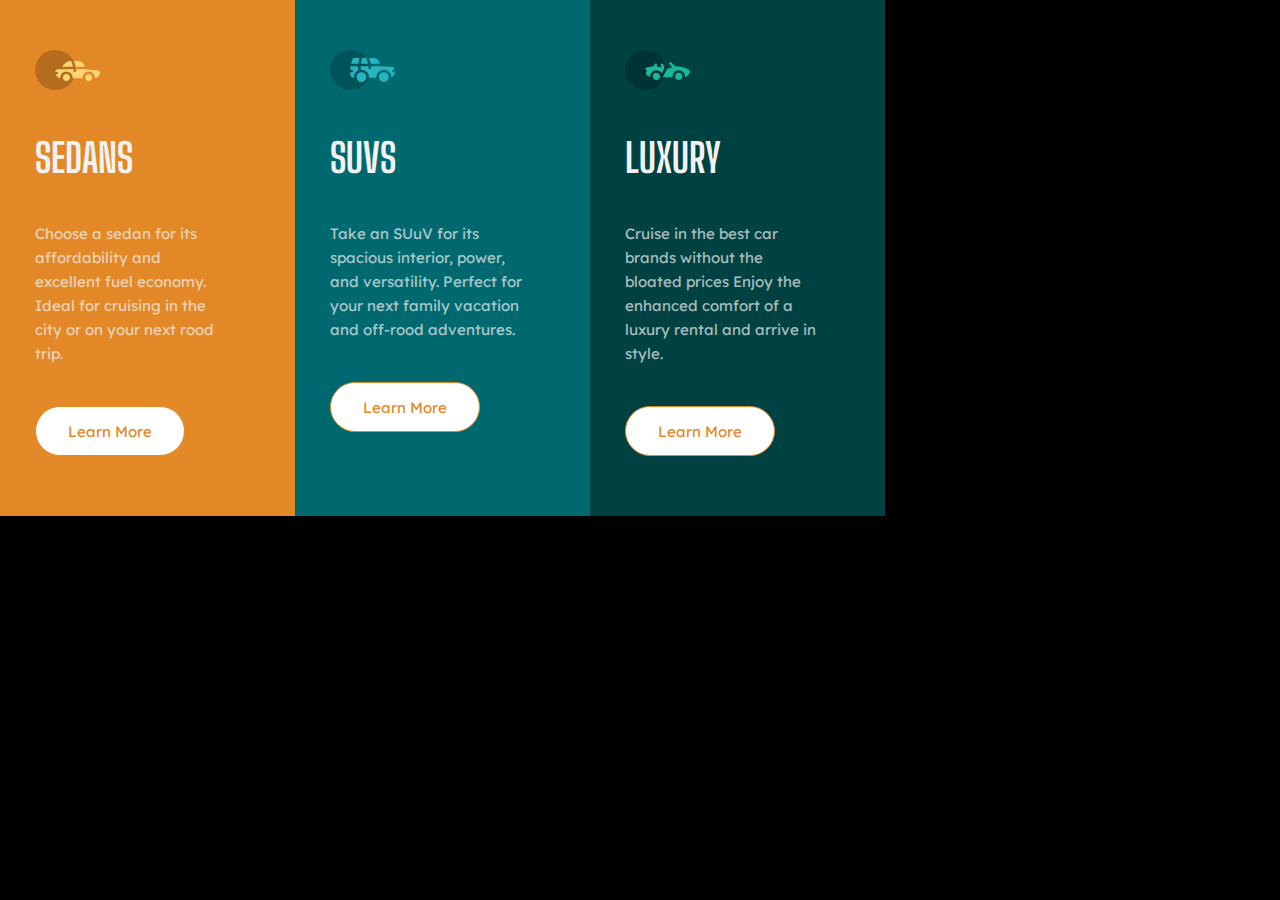
<file: Card_component/index.html>
<!DOCTYPE html>
<html lang="en">

<head>
    <meta charset="UTF-8">
    <meta http-equiv="X-UA-Compatible" content="IE=edge">
    <meta name="viewport" content="width=device-width, initial-scale=1.0">
    <link rel="stylesheet" href="./css/style.css">
    <link rel="preconnect" href="https://fonts.googleapis.com">
    <link rel="preconnect" href="https://fonts.gstatic.com" crossorigin>
    <link href="https://fonts.googleapis.com/css2?family=Big+Shoulders+Display:wght@700&family=Lexend+Deca&display=swap"
        rel="stylesheet">
    <title>Card Components</title>
</head>

<body>
    <div class="ad">
        
            <div class="component__content">
                <div class="component__item-01">
                    <div class="component__inner">
                        <div class="container">

                            <img src="./photo/icon-sedans.svg" alt="card-sedan" class="card__logo">
                            <h5 class="card__title">Sedans</h5>
                            <p class="card__text">Choose a sedan for its affordability and excellent fuel economy. Ideal for
                                cruising in the city or on your next rood trip.</p>
                            </div>
                            <button class="btn">Learn More</button>
                    </div>
                </div>
                <div class="component__item-02">
                    <div class="component__inner">
                        <div class="container">

                            <img src="./photo/icon-suvs.svg" alt="card-suv" class="card__logo">
                            <h5 class="card__title">Suvs</h5>
                            <p class="card__text">Take an SUuV for its spacious interior, power, and versatility. Perfect for your next family vacation and off-rood adventures.</p>
                        </div>
                        <button class="btn">Learn More</button>
                    </div>
                </div>
                <div class="component__item-03">
                    <div class="component__inner">
                        <div class="container">
                            <img src="./photo/icon-luxury.svg" alt="card-luxary" class="card__logo">
                            <h5 class="card__title">Luxury</h5>
                            <p class="card__text">Cruise in the best car brands without the bloated prices Enjoy the enhanced comfort of a luxury rental and arrive in style. </p>
                        </div>
                        <button class="btn">Learn More</button>
                    </div>
                </div>
            </div>
        </div>
</body>

</html>
</file>
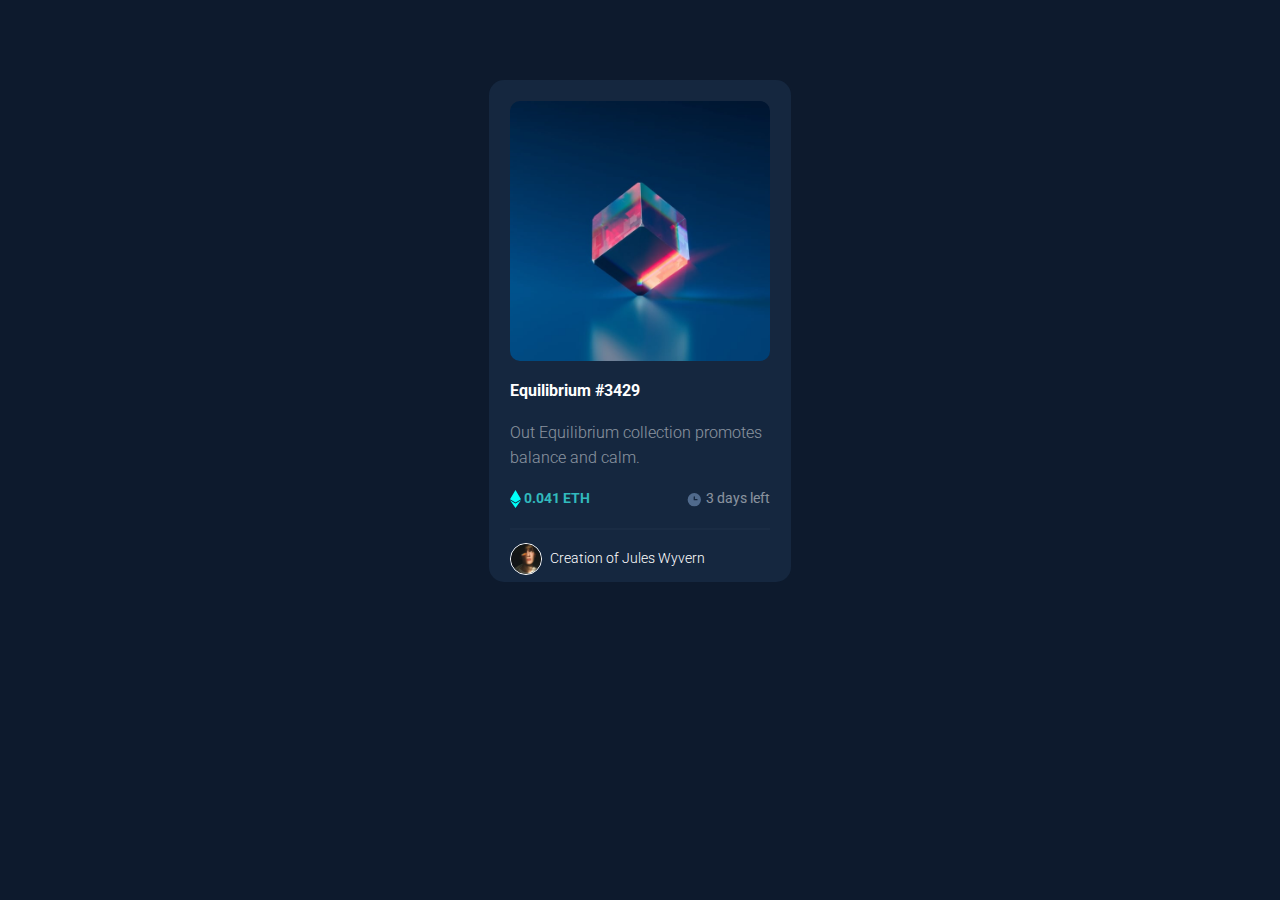
<file: Equilibrium_ad/index.html>
<!DOCTYPE html>
<html lang="en">
<head>
    <meta charset="UTF-8">
    <meta http-equiv="X-UA-Compatible" content="IE=edge">
    <meta name="viewport" content="width=device-width, initial-scale=1.0">
    <link rel="stylesheet" href="./style/style.css">
    <title>Trying</title>
    <link rel="preconnect" href="https://fonts.googleapis.com">
    <link rel="preconnect" href="https://fonts.gstatic.com" crossorigin>
    <link href="https://fonts.googleapis.com/css2?family=Roboto:wght@300;400;700&display=swap" rel="stylesheet">
</head>
<body>
    <div class="ad">
        <div class="container">
            <div class="ad__inner">
                <img src="./images/image-equilibrium.jpg" class="ad__photo">
                <div class="ad__content">
                    <a href="#" class="ad__header">Equilibrium #3429</a>
                    <div class="ad__description">Out Equilibrium collection promotes <br> balance and calm.  </div>
                    <div class="ad__info">
                        <div class="ad__ruby">
                            <img src="./images/icon-ethereum.svg" alt="ruby" class="ad__ruby">
                        0.041 ETH
                        </div>
                        <div class="ad__time">
                            <img src="./images/icon-clock.svg" alt="time" class="ad__watch">
                            3 days left
                        </div>
                    </div>
                    <div class="ad__creator">
                        <img src="./images/image-avatar.png" alt="" class="ad__user-ph">
                        <div class="ad__createdBy"> Creation of <a href="#">Jules Wyvern</a> </div>
                    </div>
                </div>
            </div>
        </div>
    </div>

</body>
</html>
</file>
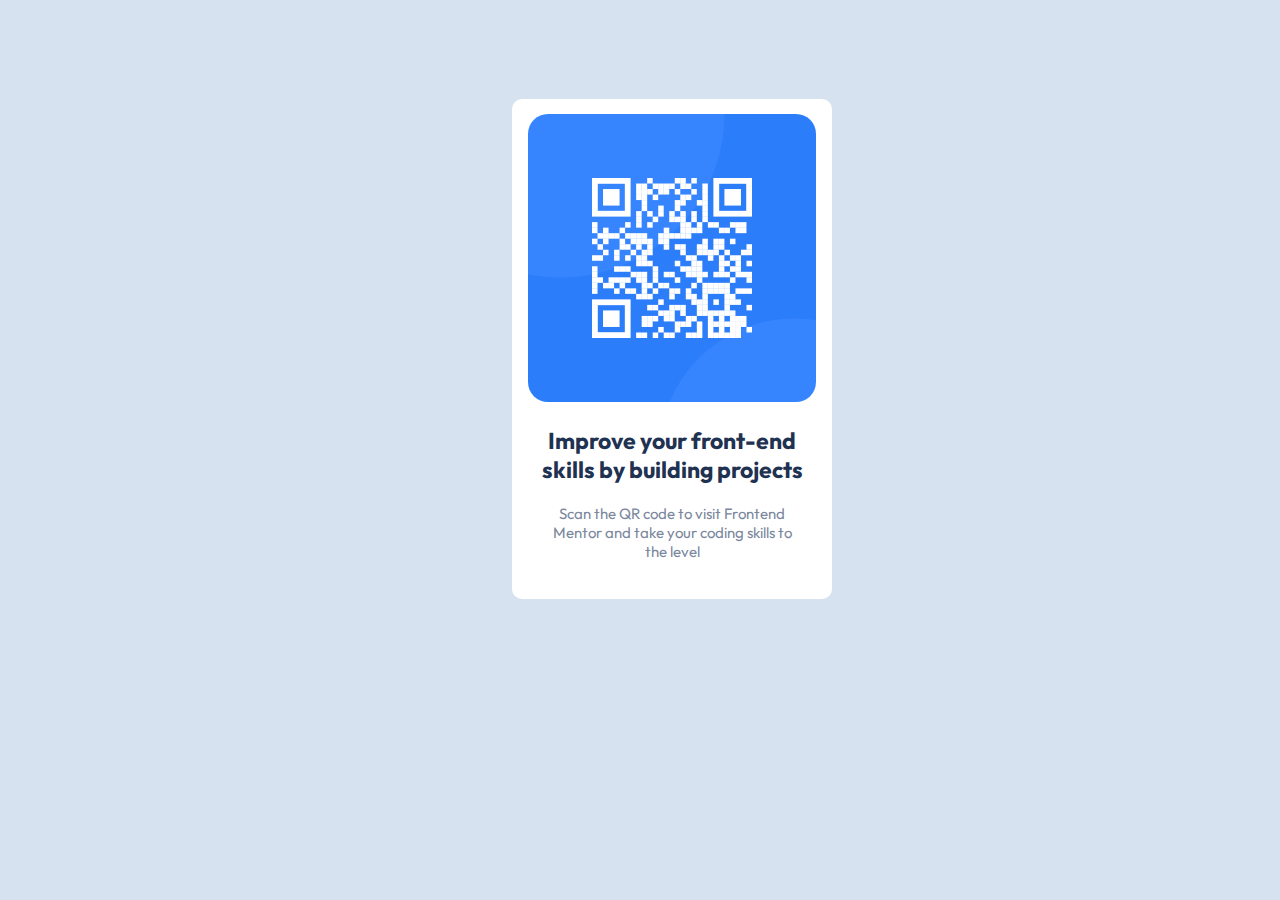
<file: QR_code_ad/index.html>
<!DOCTYPE html>
<html lang="en">
<head>
    <meta charset="UTF-8">
    <meta http-equiv="X-UA-Compatible" content="IE=edge">
    <meta name="viewport" content="width=device-width, initial-scale=1.0">
    <link rel="preconnect" href="https://fonts.googleapis.com">
    <link rel="preconnect" href="https://fonts.gstatic.com" crossorigin>
    <link href="https://fonts.googleapis.com/css2?family=Outfit:wght@400;700&display=swap" rel="stylesheet">
    <link rel="stylesheet" href="./css/style.css">
    <title>Document</title>
</head>
<body>
    
    <div class="ad">
        <div class="container">
            
            <div class="ad__content">
                <img src="./photo/image-qr-code.png" alt="image-qr-code" class="qr">
                <h4 class="ad__title"> Improve your front-end skills by building projects </h4>
                <p class="ad__text">Scan the QR code to visit Frontend <br>
                    Mentor and take your coding skills to <br>the level</p>
            </div>
        </div>
    </div>

</body>
</html>
</file>
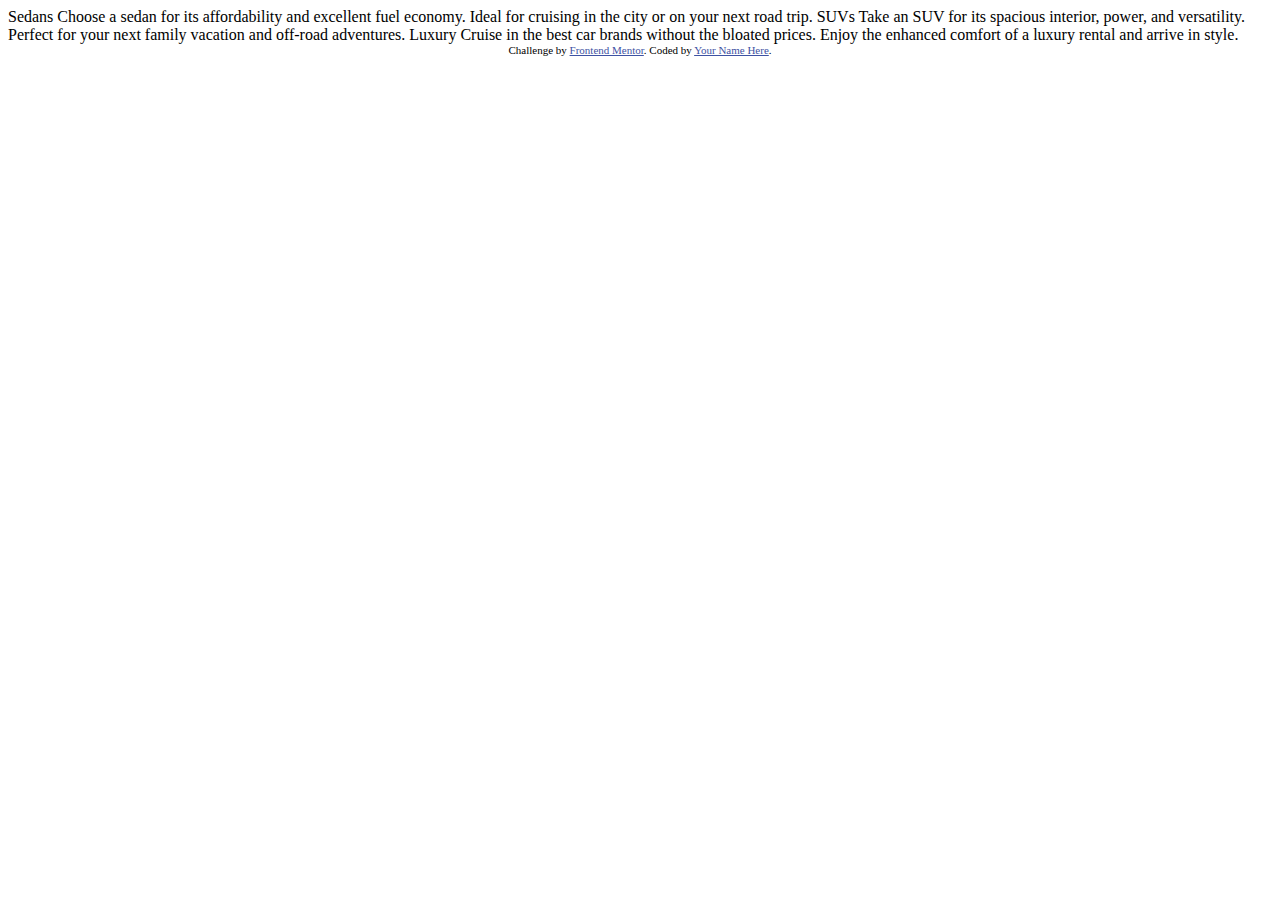
<file: Card_component/3-column-preview-card-component-main/index.html>
<!DOCTYPE html>
<html lang="en">
<head>
  <meta charset="UTF-8">
  <meta name="viewport" content="width=device-width, initial-scale=1.0"> <!-- displays site properly based on user's device -->

  <link rel="icon" type="image/png" sizes="32x32" href="./images/favicon-32x32.png">
  
  <title>Frontend Mentor | 3-column preview card component</title>

  <!-- Feel free to remove these styles or customise in your own stylesheet 👍 -->
  <style>
    .attribution { font-size: 11px; text-align: center; }
    .attribution a { color: hsl(228, 45%, 44%); }
  </style>
</head>
<body>
  
  Sedans
  Choose a sedan for its affordability and excellent fuel economy. Ideal for cruising in the city 
  or on your next road trip.

  SUVs
  Take an SUV for its spacious interior, power, and versatility. Perfect for your next family vacation 
  and off-road adventures.

  Luxury
  Cruise in the best car brands without the bloated prices. Enjoy the enhanced comfort of a luxury 
  rental and arrive in style.
  
  <div class="attribution">
    Challenge by <a href="https://www.frontendmentor.io?ref=challenge" target="_blank">Frontend Mentor</a>. 
    Coded by <a href="#">Your Name Here</a>.
  </div>
</body>
</html>
</file>
<file: Card_component/css/style.css>
body {
    margin: 0;
    padding: 0;

    background-color: #000;
    color: hsl(0, 0%, 95%);
    font-size: 15px;

    font-family: 'Lexend Deca', sans-serif;
}

*,
*::after,
*::before {
    box-sizing: border-box;
}

h1,
h2,
h3,
h4,
h5,
h6,
ul,
p,
i {
    margin: 0;
    padding: 0;
}

img {
    width: 65px;
    height: 40px;
}


.container {
    max-width: 195px;
 
}

.ad {
    display: flex;
    align-content: center;
    margin: 0 auto;
}

.component__content{
    display: flex;
    flex-flow: row;

}

.component__inner{
      padding: 50px 65px 60px 35px;
}

.component__item-01 {
    /* width: 300px;
    height: 500px; */

    background-color: hsl(31, 77%, 52%);
}

.component__item-02 {
    /* width: 300px;
    height: 500px; */

    background-color: hsl(184, 100%, 22%);
}

.component__item-03 {
    /* width: 300px;
    height: 500px; */

    background-color: hsl(179, 100%, 13%);
}

.card__title {
    padding: 40px 0;
    
    font-family: 'Big Shoulders Display', cursive;
    font-size: 40px;
    text-transform: uppercase;
    font-weight: 700;

}

.card__text{
    line-height: 1.6;
    opacity: .7;
    padding-bottom: 40px;
}


.btn{
    width: 150px;
    height: 50px;

    background-color: #fff;
    color: hsl(31, 77%, 52%);

    font-family: 'Lexend Deca', sans-serif;
    font-size: 15px;
    font-weight: 400;

    border: 1px solid hsl(31, 77%, 52%);
    border-radius: 50px;
}
</file>
<file: Equilibrium_ad/style/style.css>
body{
    margin:0;
    padding: 80px;
    background-color: #0d1a2d;
    color: #fff;
    font-family: 'Roboto', sans-serif;
    font-size: 16px;
}

h1, h2, h3, h4, h5, h6{
    margin: 0;
    padding: 0;
}

*,
*::after,
*::before{
    margin: 0;
    padding: 0;
}


.container{
    box-sizing: border-box;
    padding: 20px;
}

.ad{
    width: 300px;
    height: 500px;

    background-color: #15273f;

    position: relative;

    border: 1px solid transparent;
    border-radius: 15px;
    display: flex;
    margin: 0 auto;
}

.ad__photo{
    width: 260px;
    height: 260px;
    border-radius: 10px;
    margin-bottom: 20px;
}

.ad__photo:hover{
    transition: 0;
    -webkit-transition: all 1s ease-in-out;
    opacity: 0.5;
    color: #fff;
}

.ad__header{
    font-weight: 700;
    padding-top: 20px;
}

.ad__description{
    font-weight: 300;
    opacity: 50%;

    padding-top: 20px;
    line-height: 25px;
}

.ad__info{
    font-size: 14px;
    display: flex;
    justify-content: space-between;
    padding-top: 20px;
}

.ad__ruby{
    font-weight: 700;
    color: #32babd;
    position: relative;
}
.ad__time{
    opacity: 50%;
    padding-bottom: 20px;
}

.ad__creator::before{
    display: block;
    content: "";
    border: 1px solid #1a2c44;
}

.ad__creator{
    align-items: center;
    position: relative;
    padding-bottom: 20px;
}

.ad__user-ph{
    width: 30px;
    height: 30px;

    border: 1px solid #fff;
    border-radius: 50%;

    position: absolute;
    top: 15px;
    left: 0;
    z-index: 1;

}

.ad__createdBy{
    font-weight: 300;
    font-size: 14px;
    padding-left: 40px;
    padding-top: 20px;
    color: #fff;

}

a{
    color: #fff;
    text-decoration: none;
}

a:hover{
    color: #3ff;
    cursor: pointer;
}

img{
    vertical-align: middle;
}
</file>
<file: QR_code_ad/css/style.css>
*, 
*::after,
*::before{
    box-sizing: border-box;
    
}

body{
    margin: 0;
    padding: 0;
    font-family: "Outfit", sans-serif;
    font-weight: 400;
    color: #000;
    background-color: hsl(212, 45%, 89%);
}

h1, h2, h3, h4, h5, h6, ul, p, i{
    margin: 0;
    padding: 0;
}

img{
    width: 288px;
    height: 288px;
    border-radius: 20px;
    
}

.container{
    width: 290px;
    padding: 15px 0;
}

.ad{
    width: 320px;
    height: 500px;
    margin: 0 auto;
    background-color: #fff;
    border-radius: 10px;
    display: flex;
    flex-direction: column;
    align-items: center;


    position: absolute;
    top: 11%;
    left: 40%;
    z-index: 100;
}

.ad__content{
    text-align: center;
}

.ad__title{
    padding: 20px 0 10px 0;
    font-size: 23px;
    font-weight: 700;
    color: hsl(218, 44%, 22%);
}

.ad__text{
    padding-top: 10px;
    font-size: 15px;
    font-weight: 400;
    color:hsl(220, 15%, 55%);
}
</file>
